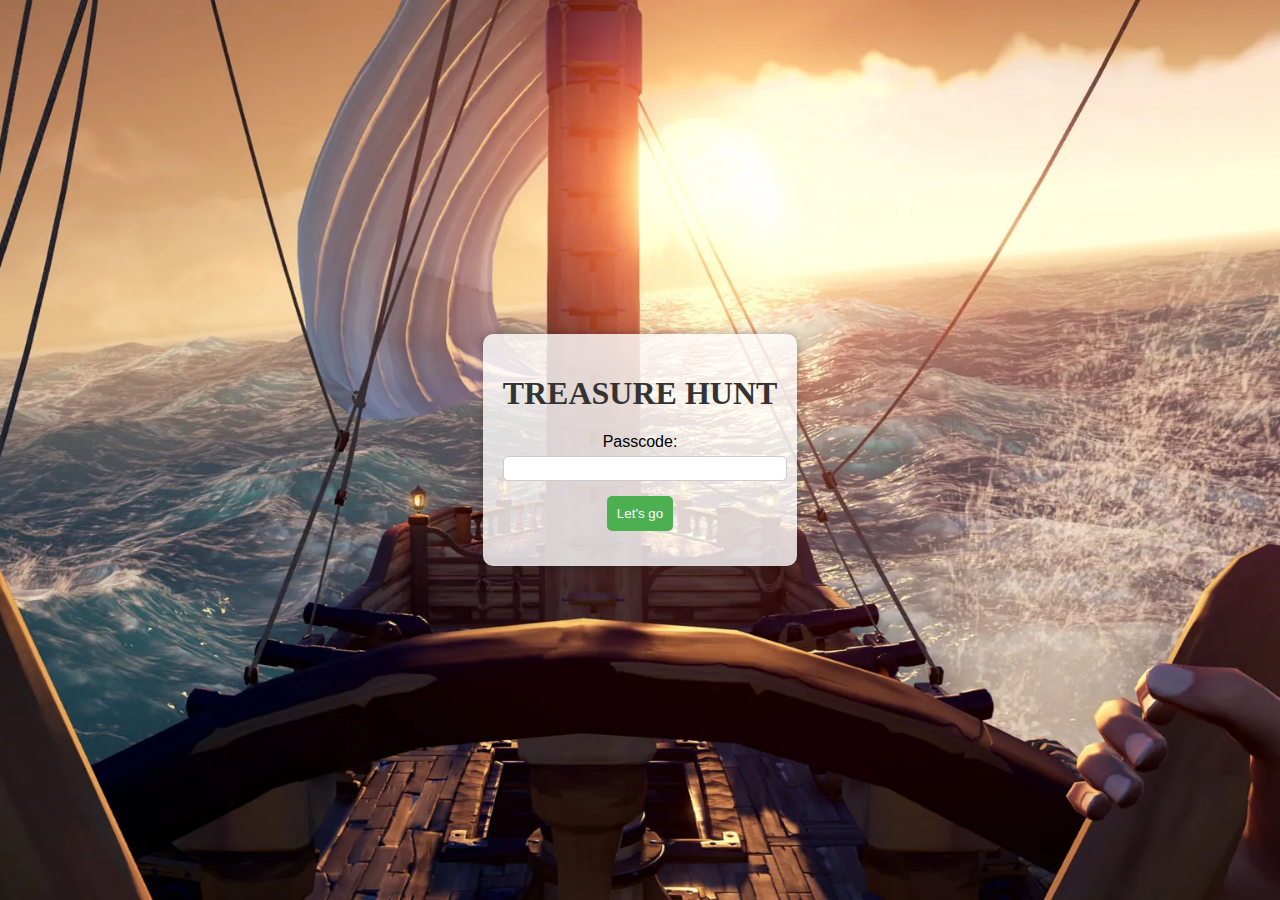
<file: index.html>
<!DOCTYPE html>
<html lang="en">
<head>
    <meta charset="UTF-8">
    <meta name="viewport" content="width=device-width, initial-scale=1.0">
    <title>Login Page</title>
    <link rel="stylesheet" href="index.css">
    <script>
        function myFunction() {
          // Get the value of the input field with id="numb"
          var x = document.getElementById("password").value;
          document.getElementById("passwordError").innerText = "";
          if (x=="064915") 
          {
            window.location.href="riddle.html";
          } 
          else 
          {
            document.getElementById("passwordError").innerText="opps! invalid passcode."; 
          }
        }
    </script>
</head>
<body style="background-image: url(th6.jpg);">
    <div class="login-container">
        <h1 style="font-family:verdana;">TREASURE HUNT</h1>
        <div class="form-group">
                <label for="password">Passcode:</label>
                <input type="number" id="password" name="password" required>
                <div id="passwordError" style="color: red;"></div>
  
            </div>
            <div class="form-group">
                <button type="submit" onclick="myFunction()">Let's go </button>
            </div>
        </form>
    </div>

</body>
</html>
</file>
<file: index.css>
body {
    margin: 0;
    padding: 0;
    font-family: Arial, sans-serif;
    background-size: cover;
    background-position: center;
    height: 100vh;
    display: flex;
    justify-content: center;
    align-items: center;
}

.login-container {
    background: rgba(255, 255, 255, 0.8);
    padding: 20px;
    border-radius: 10px;
    box-shadow: 0 0 10px rgba(0, 0, 0, 0.3);
    text-align: center;
}

.login-container h1 {
    color: #333;
}

.login-form {
    display: flex;
    flex-direction: column;
    margin-top: 20px;
}

.form-group {
    margin-bottom: 15px;
}

.form-group label {
    display: block;
    margin-bottom: 5px;
}

.form-group input {
    width: 100%;
    padding: 4px;
    border: 1px solid #ccc;
    border-radius: 5px;
}

.form-group button {
    background-color: #4caf50;
    color: #fff;
    padding: 10px;
    border: none;
    border-radius: 5px;
    cursor: pointer;
}
</file>
